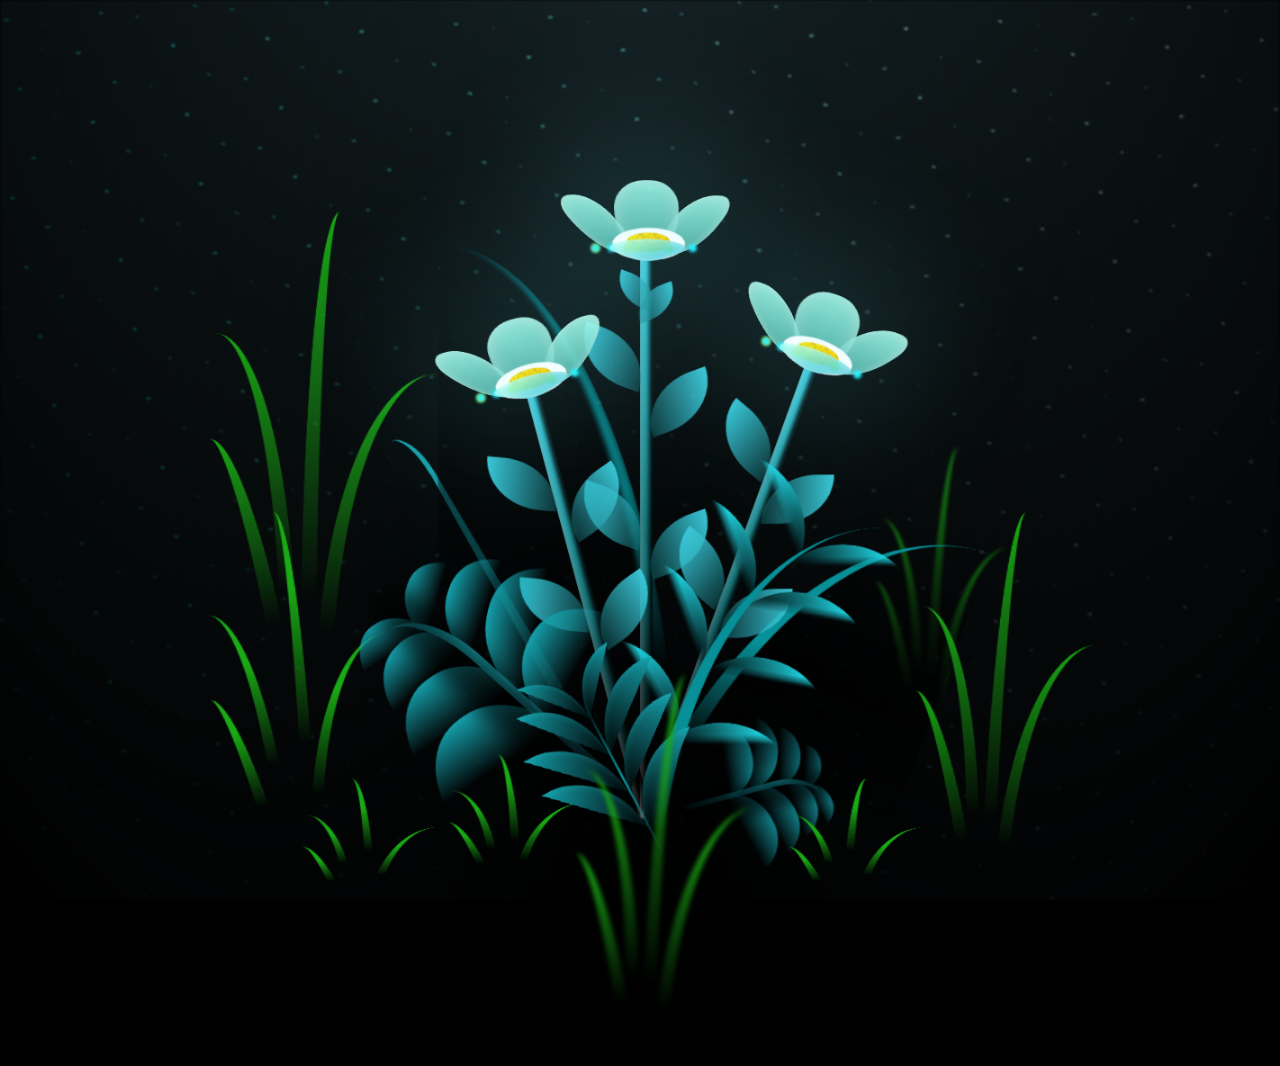
<file: Flowers/flower.html>
<!DOCTYPE html>
<html lang="en">
  <head>
    <meta charset="UTF-8" />
    <meta name="viewport" content="width=device-width, initial-scale=1.0" />
    <title>Flowers</title>
    <link rel="stylesheet" href="flower.css" />
  </head>
  <body>
    <body class="not-loaded">
      <div class="night"></div>
      <div class="flowers">
        <div class="flower flower--1">
          <div class="flower__leafs flower__leafs--1">
            <div class="flower__leaf flower__leaf--1"></div>
            <div class="flower__leaf flower__leaf--2"></div>
            <div class="flower__leaf flower__leaf--3"></div>
            <div class="flower__leaf flower__leaf--4"></div>
            <div class="flower__white-circle"></div>

            <div class="flower__light flower__light--1"></div>
            <div class="flower__light flower__light--2"></div>
            <div class="flower__light flower__light--3"></div>
            <div class="flower__light flower__light--4"></div>
            <div class="flower__light flower__light--5"></div>
            <div class="flower__light flower__light--6"></div>
            <div class="flower__light flower__light--7"></div>
            <div class="flower__light flower__light--8"></div>
          </div>
          <div class="flower__line">
            <div class="flower__line__leaf flower__line__leaf--1"></div>
            <div class="flower__line__leaf flower__line__leaf--2"></div>
            <div class="flower__line__leaf flower__line__leaf--3"></div>
            <div class="flower__line__leaf flower__line__leaf--4"></div>
            <div class="flower__line__leaf flower__line__leaf--5"></div>
            <div class="flower__line__leaf flower__line__leaf--6"></div>
          </div>
        </div>

        <div class="flower flower--2">
          <div class="flower__leafs flower__leafs--2">
            <div class="flower__leaf flower__leaf--1"></div>
            <div class="flower__leaf flower__leaf--2"></div>
            <div class="flower__leaf flower__leaf--3"></div>
            <div class="flower__leaf flower__leaf--4"></div>
            <div class="flower__white-circle"></div>

            <div class="flower__light flower__light--1"></div>
            <div class="flower__light flower__light--2"></div>
            <div class="flower__light flower__light--3"></div>
            <div class="flower__light flower__light--4"></div>
            <div class="flower__light flower__light--5"></div>
            <div class="flower__light flower__light--6"></div>
            <div class="flower__light flower__light--7"></div>
            <div class="flower__light flower__light--8"></div>
          </div>
          <div class="flower__line">
            <div class="flower__line__leaf flower__line__leaf--1"></div>
            <div class="flower__line__leaf flower__line__leaf--2"></div>
            <div class="flower__line__leaf flower__line__leaf--3"></div>
            <div class="flower__line__leaf flower__line__leaf--4"></div>
          </div>
        </div>

        <div class="flower flower--3">
          <div class="flower__leafs flower__leafs--3">
            <div class="flower__leaf flower__leaf--1"></div>
            <div class="flower__leaf flower__leaf--2"></div>
            <div class="flower__leaf flower__leaf--3"></div>
            <div class="flower__leaf flower__leaf--4"></div>
            <div class="flower__white-circle"></div>

            <div class="flower__light flower__light--1"></div>
            <div class="flower__light flower__light--2"></div>
            <div class="flower__light flower__light--3"></div>
            <div class="flower__light flower__light--4"></div>
            <div class="flower__light flower__light--5"></div>
            <div class="flower__light flower__light--6"></div>
            <div class="flower__light flower__light--7"></div>
            <div class="flower__light flower__light--8"></div>
          </div>
          <div class="flower__line">
            <div class="flower__line__leaf flower__line__leaf--1"></div>
            <div class="flower__line__leaf flower__line__leaf--2"></div>
            <div class="flower__line__leaf flower__line__leaf--3"></div>
            <div class="flower__line__leaf flower__line__leaf--4"></div>
          </div>
        </div>

        <div class="grow-ans" style="--d: 1.2s">
          <div class="flower__g-long">
            <div class="flower__g-long__top"></div>
            <div class="flower__g-long__bottom"></div>
          </div>
        </div>

        <div class="growing-grass">
          <div class="flower__grass flower__grass--1">
            <div class="flower__grass--top"></div>
            <div class="flower__grass--bottom"></div>
            <div class="flower__grass__leaf flower__grass__leaf--1"></div>
            <div class="flower__grass__leaf flower__grass__leaf--2"></div>
            <div class="flower__grass__leaf flower__grass__leaf--3"></div>
            <div class="flower__grass__leaf flower__grass__leaf--4"></div>
            <div class="flower__grass__leaf flower__grass__leaf--5"></div>
            <div class="flower__grass__leaf flower__grass__leaf--6"></div>
            <div class="flower__grass__leaf flower__grass__leaf--7"></div>
            <div class="flower__grass__leaf flower__grass__leaf--8"></div>
            <div class="flower__grass__overlay"></div>
          </div>
        </div>

        <div class="growing-grass">
          <div class="flower__grass flower__grass--2">
            <div class="flower__grass--top"></div>
            <div class="flower__grass--bottom"></div>
            <div class="flower__grass__leaf flower__grass__leaf--1"></div>
            <div class="flower__grass__leaf flower__grass__leaf--2"></div>
            <div class="flower__grass__leaf flower__grass__leaf--3"></div>
            <div class="flower__grass__leaf flower__grass__leaf--4"></div>
            <div class="flower__grass__leaf flower__grass__leaf--5"></div>
            <div class="flower__grass__leaf flower__grass__leaf--6"></div>
            <div class="flower__grass__leaf flower__grass__leaf--7"></div>
            <div class="flower__grass__leaf flower__grass__leaf--8"></div>
            <div class="flower__grass__overlay"></div>
          </div>
        </div>

        <div class="grow-ans" style="--d: 2.4s">
          <div class="flower__g-right flower__g-right--1">
            <div class="leaf"></div>
          </div>
        </div>

        <div class="grow-ans" style="--d: 2.8s">
          <div class="flower__g-right flower__g-right--2">
            <div class="leaf"></div>
          </div>
        </div>

        <div class="grow-ans" style="--d: 2.8s">
          <div class="flower__g-front">
            <div
              class="flower__g-front__leaf-wrapper flower__g-front__leaf-wrapper--1"
            >
              <div class="flower__g-front__leaf"></div>
            </div>
            <div
              class="flower__g-front__leaf-wrapper flower__g-front__leaf-wrapper--2"
            >
              <div class="flower__g-front__leaf"></div>
            </div>
            <div
              class="flower__g-front__leaf-wrapper flower__g-front__leaf-wrapper--3"
            >
              <div class="flower__g-front__leaf"></div>
            </div>
            <div
              class="flower__g-front__leaf-wrapper flower__g-front__leaf-wrapper--4"
            >
              <div class="flower__g-front__leaf"></div>
            </div>
            <div
              class="flower__g-front__leaf-wrapper flower__g-front__leaf-wrapper--5"
            >
              <div class="flower__g-front__leaf"></div>
            </div>
            <div
              class="flower__g-front__leaf-wrapper flower__g-front__leaf-wrapper--6"
            >
              <div class="flower__g-front__leaf"></div>
            </div>
            <div
              class="flower__g-front__leaf-wrapper flower__g-front__leaf-wrapper--7"
            >
              <div class="flower__g-front__leaf"></div>
            </div>
            <div
              class="flower__g-front__leaf-wrapper flower__g-front__leaf-wrapper--8"
            >
              <div class="flower__g-front__leaf"></div>
            </div>
            <div class="flower__g-front__line"></div>
          </div>
        </div>

        <div class="grow-ans" style="--d: 3.2s">
          <div class="flower__g-fr">
            <div class="leaf"></div>
            <div class="flower__g-fr__leaf flower__g-fr__leaf--1"></div>
            <div class="flower__g-fr__leaf flower__g-fr__leaf--2"></div>
            <div class="flower__g-fr__leaf flower__g-fr__leaf--3"></div>
            <div class="flower__g-fr__leaf flower__g-fr__leaf--4"></div>
            <div class="flower__g-fr__leaf flower__g-fr__leaf--5"></div>
            <div class="flower__g-fr__leaf flower__g-fr__leaf--6"></div>
            <div class="flower__g-fr__leaf flower__g-fr__leaf--7"></div>
            <div class="flower__g-fr__leaf flower__g-fr__leaf--8"></div>
          </div>
        </div>

        <div class="long-g long-g--0">
          <div class="grow-ans" style="--d: 3s">
            <div class="leaf leaf--0"></div>
          </div>
          <div class="grow-ans" style="--d: 2.2s">
            <div class="leaf leaf--1"></div>
          </div>
          <div class="grow-ans" style="--d: 3.4s">
            <div class="leaf leaf--2"></div>
          </div>
          <div class="grow-ans" style="--d: 3.6s">
            <div class="leaf leaf--3"></div>
          </div>
        </div>

        <div class="long-g long-g--1">
          <div class="grow-ans" style="--d: 3.6s">
            <div class="leaf leaf--0"></div>
          </div>
          <div class="grow-ans" style="--d: 3.8s">
            <div class="leaf leaf--1"></div>
          </div>
          <div class="grow-ans" style="--d: 4s">
            <div class="leaf leaf--2"></div>
          </div>
          <div class="grow-ans" style="--d: 4.2s">
            <div class="leaf leaf--3"></div>
          </div>
        </div>

        <div class="long-g long-g--2">
          <div class="grow-ans" style="--d: 4s">
            <div class="leaf leaf--0"></div>
          </div>
          <div class="grow-ans" style="--d: 4.2s">
            <div class="leaf leaf--1"></div>
          </div>
          <div class="grow-ans" style="--d: 4.4s">
            <div class="leaf leaf--2"></div>
          </div>
          <div class="grow-ans" style="--d: 4.6s">
            <div class="leaf leaf--3"></div>
          </div>
        </div>

        <div class="long-g long-g--3">
          <div class="grow-ans" style="--d: 4s">
            <div class="leaf leaf--0"></div>
          </div>
          <div class="grow-ans" style="--d: 4.2s">
            <div class="leaf leaf--1"></div>
          </div>
          <div class="grow-ans" style="--d: 3s">
            <div class="leaf leaf--2"></div>
          </div>
          <div class="grow-ans" style="--d: 3.6s">
            <div class="leaf leaf--3"></div>
          </div>
        </div>

        <div class="long-g long-g--4">
          <div class="grow-ans" style="--d: 4s">
            <div class="leaf leaf--0"></div>
          </div>
          <div class="grow-ans" style="--d: 4.2s">
            <div class="leaf leaf--1"></div>
          </div>
          <div class="grow-ans" style="--d: 3s">
            <div class="leaf leaf--2"></div>
          </div>
          <div class="grow-ans" style="--d: 3.6s">
            <div class="leaf leaf--3"></div>
          </div>
        </div>

        <div class="long-g long-g--5">
          <div class="grow-ans" style="--d: 4s">
            <div class="leaf leaf--0"></div>
          </div>
          <div class="grow-ans" style="--d: 4.2s">
            <div class="leaf leaf--1"></div>
          </div>
          <div class="grow-ans" style="--d: 3s">
            <div class="leaf leaf--2"></div>
          </div>
          <div class="grow-ans" style="--d: 3.6s">
            <div class="leaf leaf--3"></div>
          </div>
        </div>

        <div class="long-g long-g--6">
          <div class="grow-ans" style="--d: 4.2s">
            <div class="leaf leaf--0"></div>
          </div>
          <div class="grow-ans" style="--d: 4.4s">
            <div class="leaf leaf--1"></div>
          </div>
          <div class="grow-ans" style="--d: 4.6s">
            <div class="leaf leaf--2"></div>
          </div>
          <div class="grow-ans" style="--d: 4.8s">
            <div class="leaf leaf--3"></div>
          </div>
        </div>

        <div class="long-g long-g--7">
          <div class="grow-ans" style="--d: 3s">
            <div class="leaf leaf--0"></div>
          </div>
          <div class="grow-ans" style="--d: 3.2s">
            <div class="leaf leaf--1"></div>
          </div>
          <div class="grow-ans" style="--d: 3.5s">
            <div class="leaf leaf--2"></div>
          </div>
          <div class="grow-ans" style="--d: 3.6s">
            <div class="leaf leaf--3"></div>
          </div>
        </div>
      </div>
    </body>
    <script>
      alert("Flowers for youuuu");
      onload = () => {
        const c = setTimeout(() => {
          document.body.classList.remove("not-loaded");
          clearTimeout(c);
        }, 1000);
      };
    </script>
  </body>
</html>
</file>
<file: Flowers/flower.css>
*, *::after, *::before {
    padding: 0;
    margin: 0;
    box-sizing: border-box;
}
:root {
    --dark-color: #000;
}
body {
    display: flex;
    align-items: flex-end;
    justify-content: center;
    min-height: 100vh;
    background-color: var(--dark-color);
    overflow: hidden;
    perspective: 1000px;
}
.night {
    position: fixed;
    left: 50%;
    top: 0;
    transform: translateX(-50%);
    width: 100%;
    height: 100%;
    filter: blur(0.1vmin);
    background-image: radial-gradient(ellipse at top, transparent 0%, var(--dark-color)), radial-gradient(ellipse at bottom, var(--dark-color), rgba(145, 233, 255, 0.2)), repeating-linear-gradient(220deg, #000 0px, #000 19px, transparent 19px, transparent 22px), repeating-linear-gradient(189deg, #000 0px, #000 19px, transparent 19px, transparent 22px), repeating-linear-gradient(148deg, #000 0px, #000 19px, transparent 19px, transparent 22px), linear-gradient(90deg, #00fffa, #f0f0f0);
}
.flowers {
    position: relative;
    transform: scale(0.9);
}
.flower {
    position: absolute;
    bottom: 10vmin;
    transform-origin: bottom center;
    z-index: 10;
    --fl-speed: 0.8s;
}
.flower--1 {
    animation: moving-flower-1 4s linear infinite;
}
.flower--1 .flower__line {
    height: 70vmin;
    animation-delay: 0.3s;
}
.flower--1 .flower__line__leaf--1 {
    animation: blooming-leaf-right var(--fl-speed) 1.6s backwards;
}
.flower--1 .flower__line__leaf--2 {
    animation: blooming-leaf-right var(--fl-speed) 1.4s backwards;
}
.flower--1 .flower__line__leaf--3 {
    animation: blooming-leaf-left var(--fl-speed) 1.2s backwards;
}
.flower--1 .flower__line__leaf--4 {
    animation: blooming-leaf-left var(--fl-speed) 1s backwards;
}
.flower--1 .flower__line__leaf--5 {
    animation: blooming-leaf-right var(--fl-speed) 1.8s backwards;
}
.flower--1 .flower__line__leaf--6 {
    animation: blooming-leaf-left var(--fl-speed) 2s backwards;
}
.flower--2 {
    left: 50%;
    transform: rotate(20deg);
    animation: moving-flower-2 4s linear infinite;
}
.flower--2 .flower__line {
    height: 60vmin;
    animation-delay: 0.6s;
}
.flower--2 .flower__line__leaf--1 {
    animation: blooming-leaf-right var(--fl-speed) 1.9s backwards;
}
.flower--2 .flower__line__leaf--2 {
    animation: blooming-leaf-right var(--fl-speed) 1.7s backwards;
}
.flower--2 .flower__line__leaf--3 {
    animation: blooming-leaf-left var(--fl-speed) 1.5s backwards;
}
.flower--2 .flower__line__leaf--4 {
    animation: blooming-leaf-left var(--fl-speed) 1.3s backwards;
}
.flower--3 {
    left: 50%;
    transform: rotate(-15deg);
    animation: moving-flower-3 4s linear infinite;
}
.flower--3 .flower__line {
    animation-delay: 0.9s;
}
.flower--3 .flower__line__leaf--1 {
    animation: blooming-leaf-right var(--fl-speed) 2.5s backwards;
}
.flower--3 .flower__line__leaf--2 {
    animation: blooming-leaf-right var(--fl-speed) 2.3s backwards;
}
.flower--3 .flower__line__leaf--3 {
    animation: blooming-leaf-left var(--fl-speed) 2.1s backwards;
}
.flower--3 .flower__line__leaf--4 {
    animation: blooming-leaf-left var(--fl-speed) 1.9s backwards;
}
.flower__leafs {
    position: relative;
    animation: blooming-flower 2s backwards;
}
.flower__leafs--1 {
    animation-delay: 1.1s;
}
.flower__leafs--2 {
    animation-delay: 1.4s;
}
.flower__leafs--3 {
    animation-delay: 1.7s;
}
.flower__leafs::after {
    content: "";
    position: absolute;
    left: 0;
    top: 0;
    transform: translate(-50%, -100%);
    width: 8vmin;
    height: 8vmin;
    background-color: #6bf0ff;
    filter: blur(10vmin);
}
.flower__leaf {
    position: absolute;
    bottom: 0;
    left: 50%;
    width: 8vmin;
    height: 11vmin;
    border-radius: 51% 49% 47% 53% / 44% 45% 55% 69%;
    background-color: #a7ffee;
    background-image: linear-gradient(to top, #54b8aa, #a7ffee);
    transform-origin: bottom center;
    opacity: 0.9;
    box-shadow: inset 0 0 2vmin rgba(255, 255, 255, 0.5);
}
.flower__leaf--1 {
    transform: translate(-10%, 1%) rotateY(40deg) rotateX(-50deg);
}
.flower__leaf--2 {
    transform: translate(-50%, -4%) rotateX(40deg);
}
.flower__leaf--3 {
    transform: translate(-90%, 0%) rotateY(45deg) rotateX(50deg);
}
.flower__leaf--4 {
    width: 8vmin;
    height: 8vmin;
    transform-origin: bottom left;
    border-radius: 4vmin 10vmin 4vmin 4vmin;
    transform: translate(0%, 18%) rotateX(70deg) rotate(-43deg);
    background-image: linear-gradient(to top, #39c6d6, #a7ffee);
    z-index: 1;
    opacity: 0.8;
}
.flower__white-circle {
    position: absolute;
    left: -3.5vmin;
    top: -3vmin;
    width: 9vmin;
    height: 4vmin;
    border-radius: 50%;
    background-color: #fff;
}
.flower__white-circle::after {
    content: "";
    position: absolute;
    left: 50%;
    top: 45%;
    transform: translate(-50%, -50%);
    width: 60%;
    height: 60%;
    border-radius: inherit;
    background-image: repeating-linear-gradient(135deg, rgba(0, 0, 0, 0.03) 0px, rgba(0, 0, 0, 0.03) 1px, transparent 1px, transparent 12px), repeating-linear-gradient(45deg, rgba(0, 0, 0, 0.03) 0px, rgba(0, 0, 0, 0.03) 1px, transparent 1px, transparent 12px), repeating-linear-gradient(67.5deg, rgba(0, 0, 0, 0.03) 0px, rgba(0, 0, 0, 0.03) 1px, transparent 1px, transparent 12px), repeating-linear-gradient(135deg, rgba(0, 0, 0, 0.03) 0px, rgba(0, 0, 0, 0.03) 1px, transparent 1px, transparent 12px), repeating-linear-gradient(45deg, rgba(0, 0, 0, 0.03) 0px, rgba(0, 0, 0, 0.03) 1px, transparent 1px, transparent 12px), repeating-linear-gradient(112.5deg, rgba(0, 0, 0, 0.03) 0px, rgba(0, 0, 0, 0.03) 1px, transparent 1px, transparent 12px), repeating-linear-gradient(112.5deg, rgba(0, 0, 0, 0.03) 0px, rgba(0, 0, 0, 0.03) 1px, transparent 1px, transparent 12px), repeating-linear-gradient(45deg, rgba(0, 0, 0, 0.03) 0px, rgba(0, 0, 0, 0.03) 1px, transparent 1px, transparent 12px), repeating-linear-gradient(22.5deg, rgba(0, 0, 0, 0.03) 0px, rgba(0, 0, 0, 0.03) 1px, transparent 1px, transparent 12px), repeating-linear-gradient(45deg, rgba(0, 0, 0, 0.03) 0px, rgba(0, 0, 0, 0.03) 1px, transparent 1px, transparent 12px), repeating-linear-gradient(22.5deg, rgba(0, 0, 0, 0.03) 0px, rgba(0, 0, 0, 0.03) 1px, transparent 1px, transparent 12px), repeating-linear-gradient(135deg, rgba(0, 0, 0, 0.03) 0px, rgba(0, 0, 0, 0.03) 1px, transparent 1px, transparent 12px), repeating-linear-gradient(157.5deg, rgba(0, 0, 0, 0.03) 0px, rgba(0, 0, 0, 0.03) 1px, transparent 1px, transparent 12px), repeating-linear-gradient(67.5deg, rgba(0, 0, 0, 0.03) 0px, rgba(0, 0, 0, 0.03) 1px, transparent 1px, transparent 12px), repeating-linear-gradient(67.5deg, rgba(0, 0, 0, 0.03) 0px, rgba(0, 0, 0, 0.03) 1px, transparent 1px, transparent 12px), linear-gradient(90deg, #ffeb12, #ffce00);
}
.flower__line {
    height: 55vmin;
    width: 1.5vmin;
    background-image: linear-gradient(to left, #000, transparent, rgba(255, 255, 255, 0.2)), linear-gradient(to top, transparent 10%, #14757a, #39c6d6);
    box-shadow: inset 0 0 2px rgba(0, 0, 0, 0.5);
    animation: grow-flower-tree 4s backwards;
}
.flower__line__leaf {
    --w: 7vmin;
    --h: calc(var(--w) + 2vmin);
    position: absolute;
    top: 20%;
    left: 90%;
    width: var(--w);
    height: var(--h);
    border-top-right-radius: var(--h);
    border-bottom-left-radius: var(--h);
    background-image: linear-gradient(to top, rgba(20, 117, 122, 0.4), #39c6d6);
}
.flower__line__leaf--1 {
    transform: rotate(70deg) rotateY(30deg);
}
.flower__line__leaf--2 {
    top: 45%;
    transform: rotate(70deg) rotateY(30deg);
}
.flower__line__leaf--3, .flower__line__leaf--4, .flower__line__leaf--6 {
    border-top-right-radius: 0;
    border-bottom-left-radius: 0;
    border-top-left-radius: var(--h);
    border-bottom-right-radius: var(--h);
    left: -460%;
    top: 12%;
    transform: rotate(-70deg) rotateY(30deg);
}
.flower__line__leaf--4 {
    top: 40%;
}
.flower__line__leaf--5 {
    top: 0;
    transform-origin: left;
    transform: rotate(70deg) rotateY(30deg) scale(0.6);
}
.flower__line__leaf--6 {
    top: -2%;
    left: -450%;
    transform-origin: right;
    transform: rotate(-70deg) rotateY(30deg) scale(0.6);
}
.flower__light {
    position: absolute;
    bottom: 0vmin;
    width: 1vmin;
    height: 1vmin;
    background-color: #fffb00;
    border-radius: 50%;
    filter: blur(0.2vmin);
    animation: light-ans 4s linear infinite backwards;
}
.flower__light:nth-child(odd) {
    background-color: #23f0ff;
}
.flower__light--1 {
    left: -2vmin;
    animation-delay: 1s;
}
.flower__light--2 {
    left: 3vmin;
    animation-delay: 0.5s;
}
.flower__light--3 {
    left: -6vmin;
    animation-delay: 0.3s;
}
.flower__light--4 {
    left: 6vmin;
    animation-delay: 0.9s;
}
.flower__light--5 {
    left: -1vmin;
    animation-delay: 1.5s;
}
.flower__light--6 {
    left: -4vmin;
    animation-delay: 3s;
}
.flower__light--7 {
    left: 3vmin;
    animation-delay: 2s;
}
.flower__light--8 {
    left: -6vmin;
    animation-delay: 3.5s;
}
.flower__grass {
    --c: #159faa;
    --line-w: 1.5vmin;
    position: absolute;
    bottom: 12vmin;
    left: -7vmin;
    display: flex;
    flex-direction: column;
    align-items: flex-end;
    z-index: 20;
    transform-origin: bottom center;
    transform: rotate(-48deg) rotateY(40deg);
}
.flower__grass--1 {
    animation: moving-grass 2s linear infinite;
}
.flower__grass--2 {
    left: 2vmin;
    bottom: 10vmin;
    transform: scale(0.5) rotate(75deg) rotateX(10deg) rotateY(-200deg);
    opacity: 0.8;
    z-index: 0;
    animation: moving-grass--2 1.5s linear infinite;
}
.flower__grass--top {
    width: 7vmin;
    height: 10vmin;
    border-top-right-radius: 100%;
    border-right: var(--line-w) solid var(--c);
    transform-origin: bottom center;
    transform: rotate(-2deg);
}
.flower__grass--bottom {
    margin-top: -2px;
    width: var(--line-w);
    height: 25vmin;
    background-image: linear-gradient(to top, transparent, var(--c));
}
.flower__grass__leaf {
    --size: 10vmin;
    position: absolute;
    width: calc(var(--size) * 2.1);
    height: var(--size);
    border-top-left-radius: var(--size);
    border-top-right-radius: var(--size);
    background-image: linear-gradient(to top, transparent, transparent 30%, var(--c));
    z-index: 100;
}
.flower__grass__leaf--1 {
    top: -6%;
    left: 30%;
    --size: 6vmin;
    transform: rotate(-20deg);
    animation: growing-grass-ans--1 2s 2.6s backwards;
}
@keyframes growing-grass-ans--1 {
    0% {
        transform-origin: bottom left;
        transform: rotate(-20deg) scale(0);
   }
}
.flower__grass__leaf--2 {
    top: -5%;
    left: -110%;
    --size: 6vmin;
    transform: rotate(10deg);
    animation: growing-grass-ans--2 2s 2.4s linear backwards;
}
@keyframes growing-grass-ans--2 {
    0% {
        transform-origin: bottom right;
        transform: rotate(10deg) scale(0);
   }
}
.flower__grass__leaf--3 {
    top: 5%;
    left: 60%;
    --size: 8vmin;
    transform: rotate(-18deg) rotateX(-20deg);
    animation: growing-grass-ans--3 2s 2.2s linear backwards;
}
@keyframes growing-grass-ans--3 {
    0% {
        transform-origin: bottom left;
        transform: rotate(-18deg) rotateX(-20deg) scale(0);
   }
}
.flower__grass__leaf--4 {
    top: 6%;
    left: -135%;
    --size: 8vmin;
    transform: rotate(2deg);
    animation: growing-grass-ans--4 2s 2s linear backwards;
}
@keyframes growing-grass-ans--4 {
    0% {
        transform-origin: bottom right;
        transform: rotate(2deg) scale(0);
   }
}
.flower__grass__leaf--5 {
    top: 20%;
    left: 60%;
    --size: 10vmin;
    transform: rotate(-24deg) rotateX(-20deg);
    animation: growing-grass-ans--5 2s 1.8s linear backwards;
}
@keyframes growing-grass-ans--5 {
    0% {
        transform-origin: bottom left;
        transform: rotate(-24deg) rotateX(-20deg) scale(0);
   }
}
.flower__grass__leaf--6 {
    top: 22%;
    left: -180%;
    --size: 10vmin;
    transform: rotate(10deg);
    animation: growing-grass-ans--6 2s 1.6s linear backwards;
}
@keyframes growing-grass-ans--6 {
    0% {
        transform-origin: bottom right;
        transform: rotate(10deg) scale(0);
   }
}
.flower__grass__leaf--7 {
    top: 39%;
    left: 70%;
    --size: 10vmin;
    transform: rotate(-10deg);
    animation: growing-grass-ans--7 2s 1.4s linear backwards;
}
@keyframes growing-grass-ans--7 {
    0% {
        transform-origin: bottom left;
        transform: rotate(-10deg) scale(0);
   }
}
.flower__grass__leaf--8 {
    top: 40%;
    left: -215%;
    --size: 11vmin;
    transform: rotate(10deg);
    animation: growing-grass-ans--8 2s 1.2s linear backwards;
}
@keyframes growing-grass-ans--8 {
    0% {
        transform-origin: bottom right;
        transform: rotate(10deg) scale(0);
   }
}
.flower__grass__overlay {
    position: absolute;
    top: -10%;
    right: 0%;
    width: 100%;
    height: 100%;
    background-color: rgba(0, 0, 0, 0.6);
    filter: blur(1.5vmin);
    z-index: 100;
}
.flower__g-long {
    --w: 2vmin;
    --h: 6vmin;
    --c: #159faa;
    position: absolute;
    bottom: 10vmin;
    left: -3vmin;
    transform-origin: bottom center;
    transform: rotate(-30deg) rotateY(-20deg);
    display: flex;
    flex-direction: column;
    align-items: flex-end;
    animation: flower-g-long-ans 3s linear infinite;
}
@keyframes flower-g-long-ans {
    0%, 100% {
        transform: rotate(-30deg) rotateY(-20deg);
   }
    50% {
        transform: rotate(-32deg) rotateY(-20deg);
   }
}
.flower__g-long__top {
    top: calc(var(--h) * -1);
    width: calc(var(--w) + 1vmin);
    height: var(--h);
    border-top-right-radius: 100%;
    border-right: 0.7vmin solid var(--c);
    transform: translate(-0.7vmin, 1vmin);
}
.flower__g-long__bottom {
    width: var(--w);
    height: 50vmin;
    transform-origin: bottom center;
    background-image: linear-gradient(to top, transparent 30%, var(--c));
    box-shadow: inset 0 0 2px rgba(0, 0, 0, 0.5);
    clip-path: polygon(35% 0, 65% 1%, 100% 100%, 0% 100%);
}
.flower__g-right {
    position: absolute;
    bottom: 6vmin;
    left: -2vmin;
    transform-origin: bottom left;
    transform: rotate(20deg);
}
.flower__g-right .leaf {
    width: 30vmin;
    height: 50vmin;
    border-top-left-radius: 100%;
    border-left: 2vmin solid #079097;
    background-image: linear-gradient(to bottom, transparent, var(--dark-color) 60%);
    -webkit-mask-image: linear-gradient(to top, transparent 30%, #079097 60%);
}
.flower__g-right--1 {
    animation: flower-g-right-ans 2.5s linear infinite;
}
.flower__g-right--2 {
    left: 5vmin;
    transform: rotateY(-180deg);
    animation: flower-g-right-ans--2 3s linear infinite;
}
.flower__g-right--2 .leaf {
    height: 75vmin;
    filter: blur(0.3vmin);
    opacity: 0.8;
}
@keyframes flower-g-right-ans {
    0%, 100% {
        transform: rotate(20deg);
   }
    50% {
        transform: rotate(24deg) rotateX(-20deg);
   }
}
@keyframes flower-g-right-ans--2 {
    0%, 100% {
        transform: rotateY(-180deg) rotate(0deg) rotateX(-20deg);
   }
    50% {
        transform: rotateY(-180deg) rotate(6deg) rotateX(-20deg);
   }
}
.flower__g-front {
    position: absolute;
    bottom: 6vmin;
    left: 2.5vmin;
    z-index: 100;
    transform-origin: bottom center;
    transform: rotate(-28deg) rotateY(30deg) scale(1.04);
    animation: flower__g-front-ans 2s linear infinite;
}
@keyframes flower__g-front-ans {
    0%, 100% {
        transform: rotate(-28deg) rotateY(30deg) scale(1.04);
   }
    50% {
        transform: rotate(-35deg) rotateY(40deg) scale(1.04);
   }
}
.flower__g-front__line {
    width: 0.3vmin;
    height: 20vmin;
    background-image: linear-gradient(to top, transparent, #079097, transparent 100%);
    position: relative;
}
.flower__g-front__leaf-wrapper {
    position: absolute;
    top: 0;
    left: 0;
    transform-origin: bottom left;
    transform: rotate(10deg);
}
.flower__g-front__leaf-wrapper:nth-child(even) {
    left: 0vmin;
    transform: rotateY(-180deg) rotate(5deg);
    animation: flower__g-front__leaf-left-ans 1s ease-in backwards;
}
.flower__g-front__leaf-wrapper:nth-child(odd) {
    animation: flower__g-front__leaf-ans 1s ease-in backwards;
}
.flower__g-front__leaf-wrapper--1 {
    top: -8vmin;
    transform: scale(0.7);
    animation: flower__g-front__leaf-ans 1s 5.5s ease-in backwards !important;
}
.flower__g-front__leaf-wrapper--2 {
    top: -8vmin;
    transform: rotateY(-180deg) scale(0.7) !important;
    animation: flower__g-front__leaf-left-ans-2 1s 4.6s ease-in backwards !important;
}
.flower__g-front__leaf-wrapper--3 {
    top: -3vmin;
    animation: flower__g-front__leaf-ans 1s 4.6s ease-in backwards;
}
.flower__g-front__leaf-wrapper--4 {
    top: -3vmin;
    transform: rotateY(-180deg) scale(0.9) !important;
    animation: flower__g-front__leaf-left-ans-2 1s 4.6s ease-in backwards !important;
}
@keyframes flower__g-front__leaf-left-ans-2 {
    0% {
        transform: rotateY(-180deg) scale(0);
   }
}
.flower__g-front__leaf-wrapper--5, .flower__g-front__leaf-wrapper--6 {
    top: 2vmin;
}
.flower__g-front__leaf-wrapper--7, .flower__g-front__leaf-wrapper--8 {
    top: 6.5vmin;
}
.flower__g-front__leaf-wrapper--2 {
    animation-delay: 5.2s !important;
}
.flower__g-front__leaf-wrapper--3 {
    animation-delay: 4.9s !important;
}
.flower__g-front__leaf-wrapper--5 {
    animation-delay: 4.3s !important;
}
.flower__g-front__leaf-wrapper--6 {
    animation-delay: 4.1s !important;
}
.flower__g-front__leaf-wrapper--7 {
    animation-delay: 3.8s !important;
}
.flower__g-front__leaf-wrapper--8 {
    animation-delay: 3.5s !important;
}
@keyframes flower__g-front__leaf-ans {
    0% {
        transform: rotate(10deg) scale(0);
   }
}
@keyframes flower__g-front__leaf-left-ans {
    0% {
        transform: rotateY(-180deg) rotate(5deg) scale(0);
   }
}
.flower__g-front__leaf {
    width: 10vmin;
    height: 10vmin;
    border-radius: 100% 0% 0% 100% / 100% 100% 0% 0%;
    box-shadow: inset 0 2px 1vmin rgba(44, 238, 252, 0.2);
    background-image: linear-gradient(to bottom left, transparent, var(--dark-color)), linear-gradient(to bottom right, #159faa 50%, transparent 50%, transparent);
    -webkit-mask-image: linear-gradient(to bottom right, #159faa 50%, transparent 50%, transparent);
    mask-image: linear-gradient(to bottom right, #159faa 50%, transparent 50%, transparent);
}
.flower__g-fr {
    position: absolute;
    bottom: -4vmin;
    left: vmin;
    transform-origin: bottom left;
    z-index: 10;
    animation: flower__g-fr-ans 2s linear infinite;
}
@keyframes flower__g-fr-ans {
    0%, 100% {
        transform: rotate(2deg);
   }
    50% {
        transform: rotate(4deg);
   }
}
.flower__g-fr .leaf {
    width: 30vmin;
    height: 50vmin;
    border-top-left-radius: 100%;
    border-left: 2vmin solid #079097;
    -webkit-mask-image: linear-gradient(to top, transparent 25%, #079097 50%);
    position: relative;
    z-index: 1;
}
.flower__g-fr__leaf {
    position: absolute;
    top: 0;
    left: 0;
    width: 10vmin;
    height: 10vmin;
    border-radius: 100% 0% 0% 100% / 100% 100% 0% 0%;
    box-shadow: inset 0 2px 1vmin rgba(44, 238, 252, 0.2);
    background-image: linear-gradient(to bottom left, transparent, var(--dark-color) 98%), linear-gradient(to bottom right, #23f0ff 45%, transparent 50%, transparent);
    -webkit-mask-image: linear-gradient(135deg, #159faa 40%, transparent 50%, transparent);
}
.flower__g-fr__leaf--1 {
    left: 20vmin;
    transform: rotate(45deg);
    animation: flower__g-fr-leaft-ans-1 0.5s 5.2s linear backwards;
}
@keyframes flower__g-fr-leaft-ans-1 {
    0% {
        transform-origin: left;
        transform: rotate(45deg) scale(0);
   }
}
.flower__g-fr__leaf--2 {
    left: 12vmin;
    top: -7vmin;
    transform: rotate(25deg) rotateY(-180deg);
    animation: flower__g-fr-leaft-ans-6 0.5s 5s linear backwards;
}
.flower__g-fr__leaf--3 {
    left: 15vmin;
    top: 6vmin;
    transform: rotate(55deg);
    animation: flower__g-fr-leaft-ans-5 0.5s 4.8s linear backwards;
}
.flower__g-fr__leaf--4 {
    left: 6vmin;
    top: -2vmin;
    transform: rotate(25deg) rotateY(-180deg);
    animation: flower__g-fr-leaft-ans-6 0.5s 4.6s linear backwards;
}
.flower__g-fr__leaf--5 {
    left: 10vmin;
    top: 14vmin;
    transform: rotate(55deg);
    animation: flower__g-fr-leaft-ans-5 0.5s 4.4s linear backwards;
}
@keyframes flower__g-fr-leaft-ans-5 {
    0% {
        transform-origin: left;
        transform: rotate(55deg) scale(0);
   }
}
.flower__g-fr__leaf--6 {
    left: 0vmin;
    top: 6vmin;
    transform: rotate(25deg) rotateY(-180deg);
    animation: flower__g-fr-leaft-ans-6 0.5s 4.2s linear backwards;
}
@keyframes flower__g-fr-leaft-ans-6 {
    0% {
        transform-origin: right;
        transform: rotate(25deg) rotateY(-180deg) scale(0);
   }
}
.flower__g-fr__leaf--7 {
    left: 5vmin;
    top: 22vmin;
    transform: rotate(45deg);
    animation: flower__g-fr-leaft-ans-7 0.5s 4s linear backwards;
}
@keyframes flower__g-fr-leaft-ans-7 {
    0% {
        transform-origin: left;
        transform: rotate(45deg) scale(0);
   }
}
.flower__g-fr__leaf--8 {
    left: -4vmin;
    top: 15vmin;
    transform: rotate(15deg) rotateY(-180deg);
    animation: flower__g-fr-leaft-ans-8 0.5s 3.8s linear backwards;
}
@keyframes flower__g-fr-leaft-ans-8 {
    0% {
        transform-origin: right;
        transform: rotate(15deg) rotateY(-180deg) scale(0);
   }
}
.long-g {
    position: absolute;
    bottom: 25vmin;
    left: -42vmin;
    transform-origin: bottom left;
}
.long-g--1 {
    bottom: 0vmin;
    transform: scale(0.8) rotate(-5deg);
}
.long-g--1 .leaf {
    -webkit-mask-image: linear-gradient(to top, transparent 40%, #079097 80%) !important;
}
.long-g--1 .leaf--1 {
    --w: 5vmin;
    --h: 60vmin;
    left: -2vmin;
    transform: rotate(3deg) rotateY(-180deg);
}
.long-g--2, .long-g--3 {
    bottom: -3vmin;
    left: -35vmin;
    transform-origin: center;
    transform: scale(0.6) rotateX(60deg);
}
.long-g--2 .leaf, .long-g--3 .leaf {
    -webkit-mask-image: linear-gradient(to top, transparent 50%, #079097 80%) !important;
}
.long-g--2 .leaf--1, .long-g--3 .leaf--1 {
    left: -1vmin;
    transform: rotateY(-180deg);
}
.long-g--3 {
    left: -17vmin;
    bottom: 0vmin;
}
.long-g--3 .leaf {
    -webkit-mask-image: linear-gradient(to top, transparent 40%, #079097 80%) !important;
}
.long-g--4 {
    left: 25vmin;
    bottom: -3vmin;
    transform-origin: center;
    transform: scale(0.6) rotateX(60deg);
}
.long-g--4 .leaf {
    -webkit-mask-image: linear-gradient(to top, transparent 50%, #079097 80%) !important;
}
.long-g--5 {
    left: 42vmin;
    bottom: 0vmin;
    transform: scale(0.8) rotate(2deg);
}
.long-g--6 {
    left: 0vmin;
    bottom: -20vmin;
    z-index: 100;
    filter: blur(0.3vmin);
    transform: scale(0.8) rotate(2deg);
}
.long-g--7 {
    left: 35vmin;
    bottom: 20vmin;
    z-index: -1;
    filter: blur(0.3vmin);
    transform: scale(0.6) rotate(2deg);
    opacity: 0.7;
}
.long-g .leaf {
    --w: 15vmin;
    --h: 40vmin;
    --c: #1aaa15;
    position: absolute;
    bottom: 0;
    width: var(--w);
    height: var(--h);
    border-top-left-radius: 100%;
    border-left: 2vmin solid var(--c);
    -webkit-mask-image: linear-gradient(to top, transparent 20%, var(--dark-color));
    transform-origin: bottom center;
}
.long-g .leaf--0 {
    left: 2vmin;
    animation: leaf-ans-1 4s linear infinite;
}
.long-g .leaf--1 {
    --w: 5vmin;
    --h: 60vmin;
    animation: leaf-ans-1 4s linear infinite;
}
.long-g .leaf--2 {
    --w: 10vmin;
    --h: 40vmin;
    left: -0.5vmin;
    bottom: 5vmin;
    transform-origin: bottom left;
    transform: rotateY(-180deg);
    animation: leaf-ans-2 3s linear infinite;
}
.long-g .leaf--3 {
    --w: 5vmin;
    --h: 30vmin;
    left: -1vmin;
    bottom: 3.2vmin;
    transform-origin: bottom left;
    transform: rotate(-10deg) rotateY(-180deg);
    animation: leaf-ans-3 3s linear infinite;
}
@keyframes leaf-ans-1 {
    0%, 100% {
        transform: rotate(-5deg) scale(1);
   }
    50% {
        transform: rotate(5deg) scale(1.1);
   }
}
@keyframes leaf-ans-2 {
    0%, 100% {
        transform: rotateY(-180deg) rotate(5deg);
   }
    50% {
        transform: rotateY(-180deg) rotate(0deg) scale(1.1);
   }
}
@keyframes leaf-ans-3 {
    0%, 100% {
        transform: rotate(-10deg) rotateY(-180deg);
   }
    50% {
        transform: rotate(-20deg) rotateY(-180deg);
   }
}
.grow-ans {
    animation: grow-ans 2s var(--d) backwards;
}
@keyframes grow-ans {
    0% {
        transform: scale(0);
        opacity: 0;
   }
}
@keyframes light-ans {
    0% {
        opacity: 0;
        transform: translateY(0vmin);
   }
    25% {
        opacity: 1;
        transform: translateY(-5vmin) translateX(-2vmin);
   }
    50% {
        opacity: 1;
        transform: translateY(-15vmin) translateX(2vmin);
        filter: blur(0.2vmin);
   }
    75% {
        transform: translateY(-20vmin) translateX(-2vmin);
        filter: blur(0.2vmin);
   }
    100% {
        transform: translateY(-30vmin);
        opacity: 0;
        filter: blur(1vmin);
   }
}
@keyframes moving-flower-1 {
    0%, 100% {
        transform: rotate(2deg);
   }
    50% {
        transform: rotate(-2deg);
   }
}
@keyframes moving-flower-2 {
    0%, 100% {
        transform: rotate(18deg);
   }
    50% {
        transform: rotate(14deg);
   }
}
@keyframes moving-flower-3 {
    0%, 100% {
        transform: rotate(-18deg);
   }
    50% {
        transform: rotate(-20deg) rotateY(-10deg);
   }
}
@keyframes blooming-leaf-right {
    0% {
        transform-origin: left;
        transform: rotate(70deg) rotateY(30deg) scale(0);
   }
}
@keyframes blooming-leaf-left {
    0% {
        transform-origin: right;
        transform: rotate(-70deg) rotateY(30deg) scale(0);
   }
}
@keyframes grow-flower-tree {
    0% {
        height: 0;
        border-radius: 1vmin;
   }
}
@keyframes blooming-flower {
    0% {
        transform: scale(0);
   }
}
@keyframes moving-grass {
    0%, 100% {
        transform: rotate(-48deg) rotateY(40deg);
   }
    50% {
        transform: rotate(-50deg) rotateY(40deg);
   }
}
@keyframes moving-grass--2 {
    0%, 100% {
        transform: scale(0.5) rotate(75deg) rotateX(10deg) rotateY(-200deg);
   }
    50% {
        transform: scale(0.5) rotate(79deg) rotateX(10deg) rotateY(-200deg);
   }
}
.growing-grass {
    animation: growing-grass-ans 1s 2s backwards;
}
@keyframes growing-grass-ans {
    0% {
        transform: scale(0);
   }
}
.not-loaded * {
    animation-play-state: paused !important;
}
</file>
